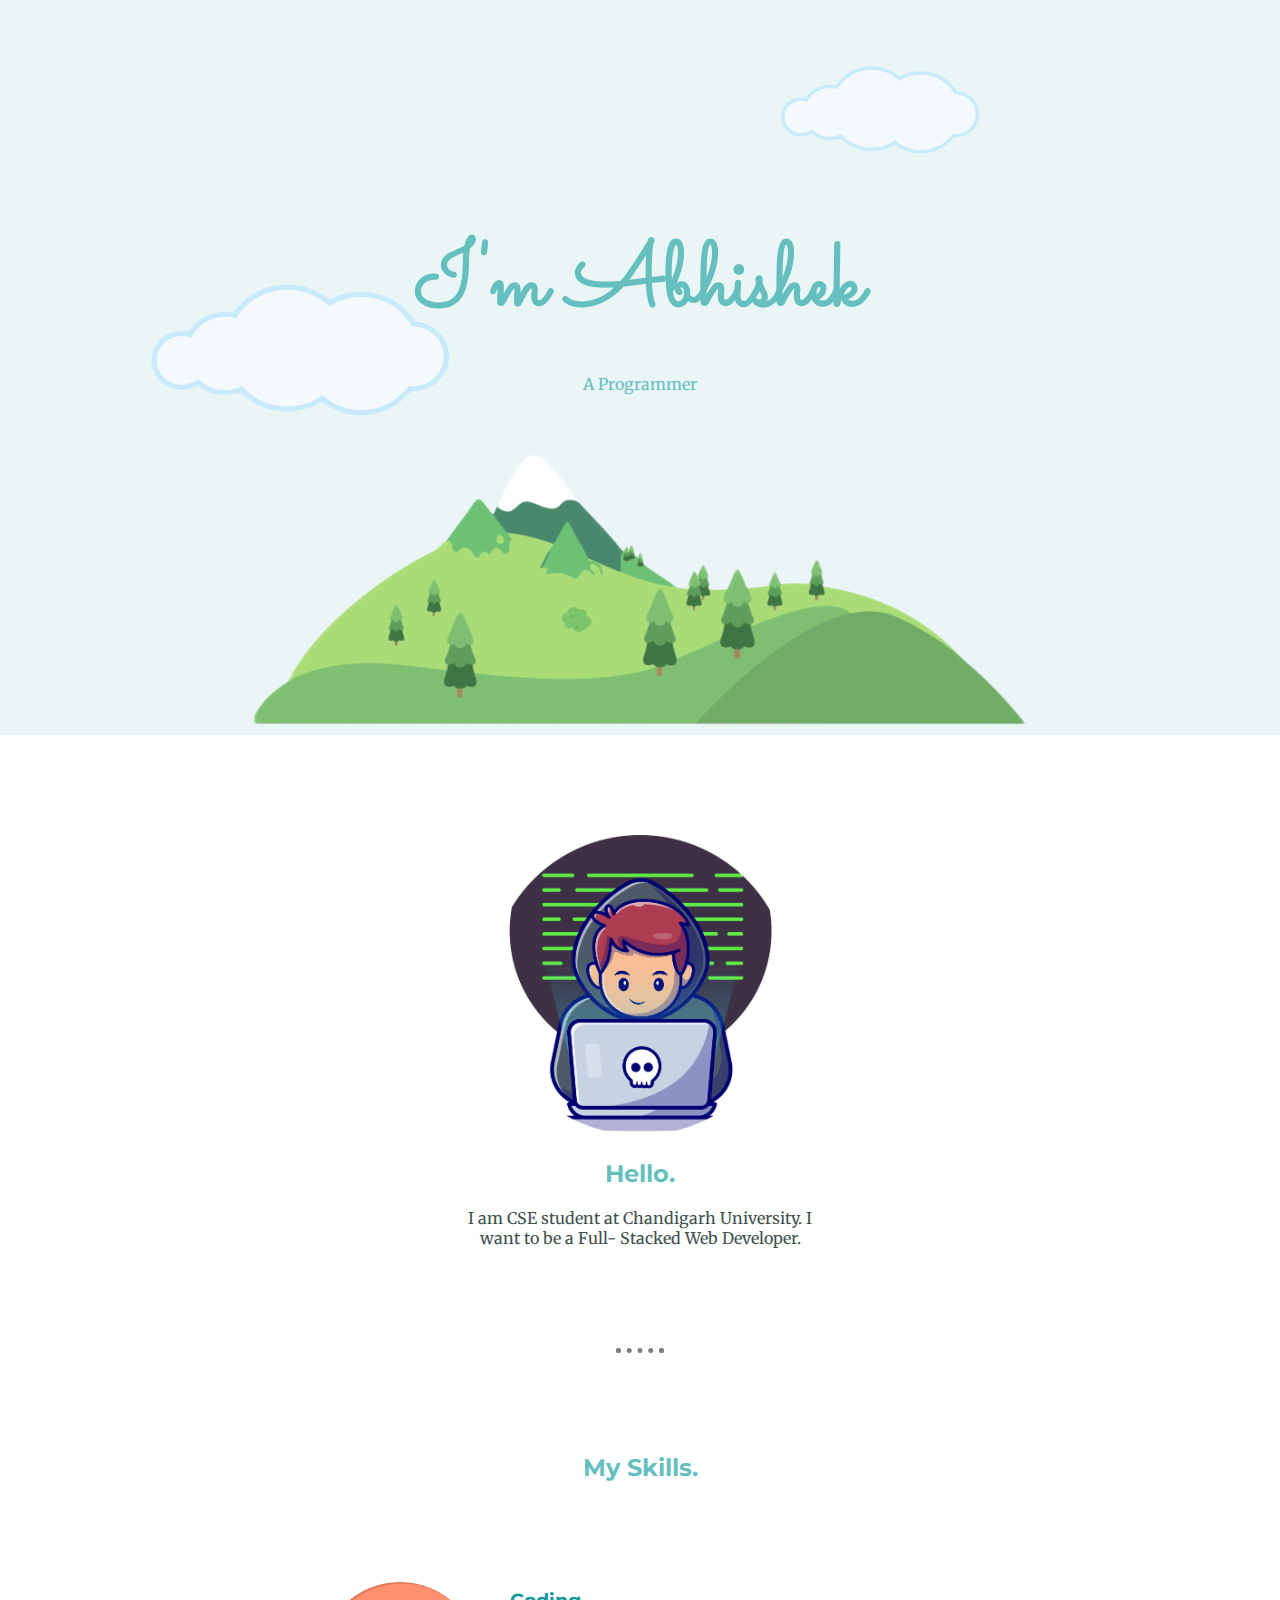
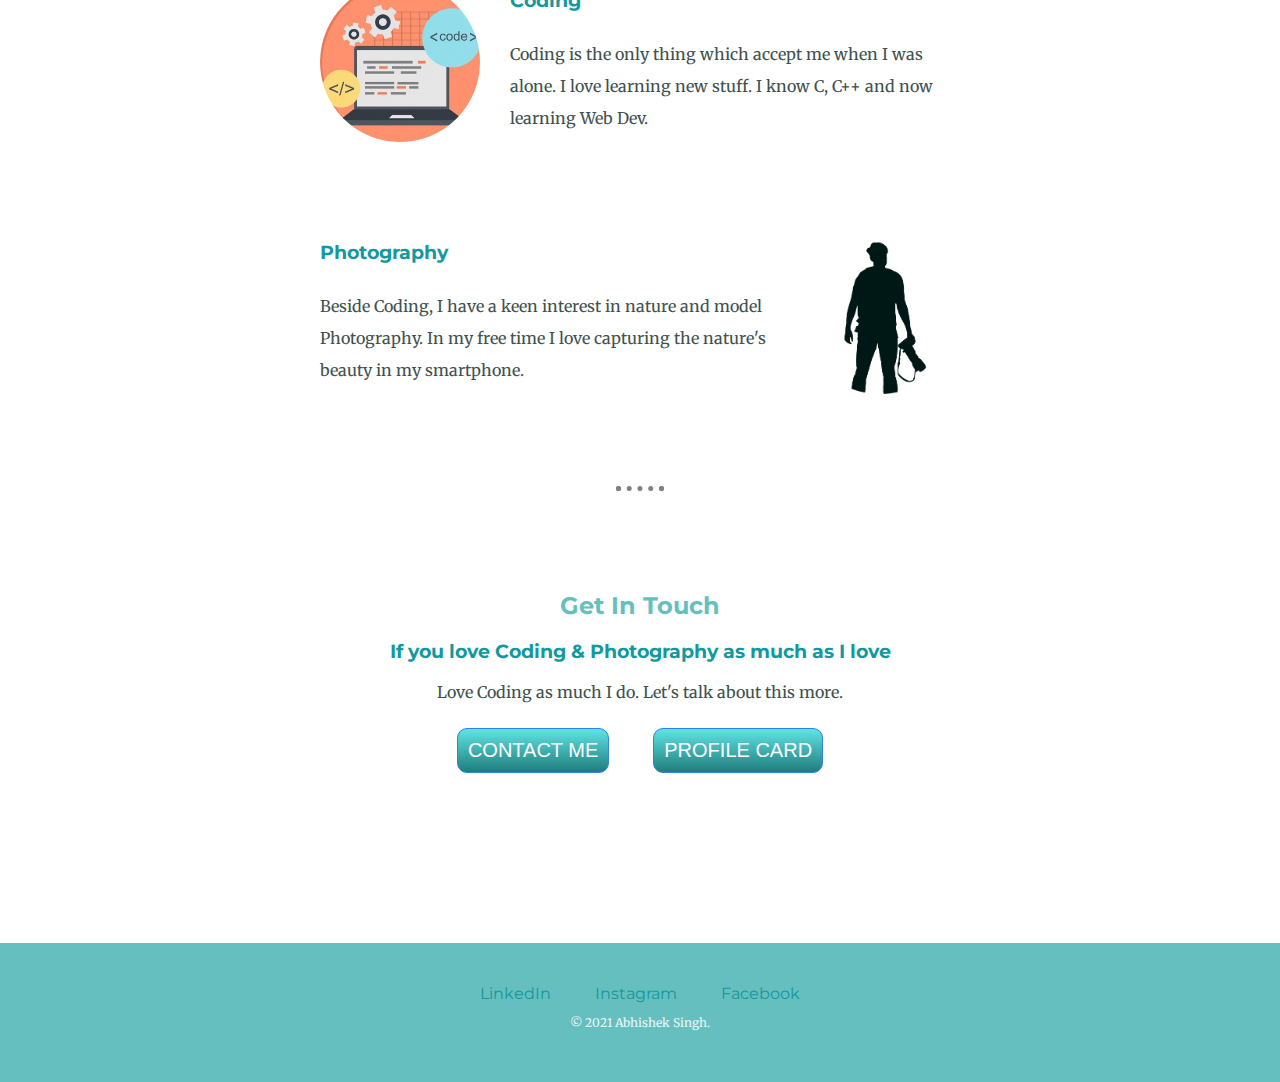
<file: index.html>
<!DOCTYPE html>
<html>
<head>
    <meta charset="UTF-8">
    <title>Abhishek Singh- A Programmer</title>
    <link rel="stylesheet" href="CSS/styles.css">
    <link rel="icon" href="favicon.ico">
    
    <link href="https://fonts.googleapis.com/css2?family=Merriweather:ital,wght@1,700&family=Montserrat:wght@300&family=Sacramento&display=swap" rel="stylesheet">
</head>
<body>

    <div class="top">
        <img class="top-cloud" src="Images/CLOUD (1).png" alt="Cloud-pic">
        <h1>I'm Abhishek</h1>
        <p class="subheading">A Programmer</p>
        <img class="bottom-cloud" src="Images/CLOUD (1).png" alt="Cloud-pic">
        
        <img class="mountain" src="Images/MOuntain (1).png" alt="Mountain-pic">
        
    </div>

    <div class="middle-container">
        <div class="profile">
          <img class="pro" src="Images/Profile-pic.png" alt="Profile-Pic">
          <h2>Hello.</h2>
          <p class="intro">I am CSE student at Chandigarh University. I want to be a Full- Stacked Web Developer.</p>
        </div>
        
        <hr>
        
        <div class="skills">
          <h2>My Skills.</h2>
          <div class="skill-row">
            <img class="skill1" src="Images/Skill1.png" alt="Coding-img">
            <h3>Coding</h3>
            <p>Coding is the only thing which accept me when I was alone. I love learning new stuff. I know C, C++ and now learning Web Dev.  </p>
          </div>
          <div class="skill-row">
            <img class="skill2" src="Images/Skill2.png" alt="Photography-img">
            <h3>Photography</h3>
            <p>Beside Coding, I have a keen interest in nature and model Photography. In my free time I love capturing the nature's beauty in my smartphone. </p>
          </div>
        </div>
        
        <hr>
        
        <div class="contact-me">
          <h2>Get In Touch</h2>
          <h3>If you love Coding & Photography as much as I love</h3>
          <p>Love Coding as much I do. Let's talk about this more.</p>
          <a class="btn" href="mailto:abhinav210702@gmail.com">CONTACT ME</a>
          <a class="btn" href="Profileindex.html">PROFILE CARD</a>
        </div>
      </div>
      
      <br>
      <br>
      <br>
      <div class="bottom-container">
        <a class="footer-link" href="https://www.linkedin.com/in/abhishek-singh-764a791bb/">LinkedIn</a>
        <a class="footer-link" href="https://www.instagram.com/_abh1sheksingh/">Instagram</a>
        <a class="footer-link" href="https://www.facebook.com/profile.php?id=100008296574993">Facebook</a>
        <p class="copy">© 2021 Abhishek Singh.</p>
      </div>
      
    
</body>
</html>
</file>
<file: CSS/styles.css>
body{
  margin:0;
  text-align: center;
  font-family: 'Merriweather', serif;
  color: #40514E;
}

.pro{
    width: 300px;
    height: 300px;
}
h1{
    margin: 120px auto 0 auto;
    font-size: 90px;
    font-family: 'Sacramento', cursive;
    color: #66BFBF;
}

.subheading{
    color: #66BFBF;
    line-height: 2;
}
h2{
    font-family: 'Montserrat', sans-serif;
    color: #66BFBF;
    
}

h3{
    font-family: 'Montserrat', sans-serif;
    color: #11999E;
    
}

hr{
    margin: 100px auto;
    border-style: dotted;
    width: 3%;
    border-top: 100px;
    
    border-width: 5px;
    color: grey;
}
a{
    font-family: 'Montserrat', sans-serif;
    color:#11999E;
    margin: 10px 20px;
    text-decoration: none;
}
a:hover{
    color:#EAF6F6
}

.skill-row{
    width: 50%;
    margin: 100px auto 100px auto;
    text-align: left;
    line-height: 2;
}

.skill1{
    margin-right: 30px;
    float: left;
    width:25%
    
    
}
.skill2{
    float: right;
    margin-left: 30px;
    width: 25%;
}
.top{
    background-color: #EAF6F6;
    position: relative;
    padding-top: 100px;
    
}

.top-cloud{
    width: 200px;
    height: 200px;
    position: absolute;
    right: 300px;
    top: 10px;
}

.bottom-cloud{
    width: 300px;
    height: 300px;
   position: absolute;
   left: 150px;
   top:200px
}

.bottom-container{
    background-color: #66BFBF;
    padding: 40px;
}
.middle-container{
    margin: 100px 0;
}

.copy{
    color: #EAF6F6;
    font-size: 12px;
}

.btn {
    background: #5FE4E4;
    background-image: -webkit-linear-gradient(top, #5FE4E4, #217C7C);
    background-image: -moz-linear-gradient(top, #5FE4E4, #217C7C);
    background-image: -ms-linear-gradient(top, #5FE4E4, #217C7C);
    background-image: -o-linear-gradient(top, #5FE4E4, #217C7C);
    background-image: -webkit-gradient(to bottom, #5FE4E4, #217C7C);
    -webkit-border-radius: 20px;
    -moz-border-radius: 20px;
    border-radius: 10px;
    color: #FFFFFF;
    font-family: Arial;
    font-size: 20px;
    font-weight: 100;
    padding: 10px;
    border: solid #337FED 1px;
    text-decoration: none;
    display: inline-block;
    cursor: pointer;
    text-align: center;
 }

 .btn:hover {
    border: solid #337FED 1px;
    background: #1E62D0;
    background-image: -webkit-linear-gradient(top, #1E62D0, #3D94F6);
    background-image: -moz-linear-gradient(top, #1E62D0, #3D94F6);
    background-image: -ms-linear-gradient(top, #1E62D0, #3D94F6);
    background-image: -o-linear-gradient(top, #1E62D0, #3D94F6);
    background-image: -webkit-gradient(to bottom, #1E62D0, #3D94F6);
    -webkit-border-radius: 20px;
    -moz-border-radius: 20px;
    border-radius: 10px;
    text-decoration: none;
 }
 .intro{
     margin:auto;
     width:30%
 }
</file>
